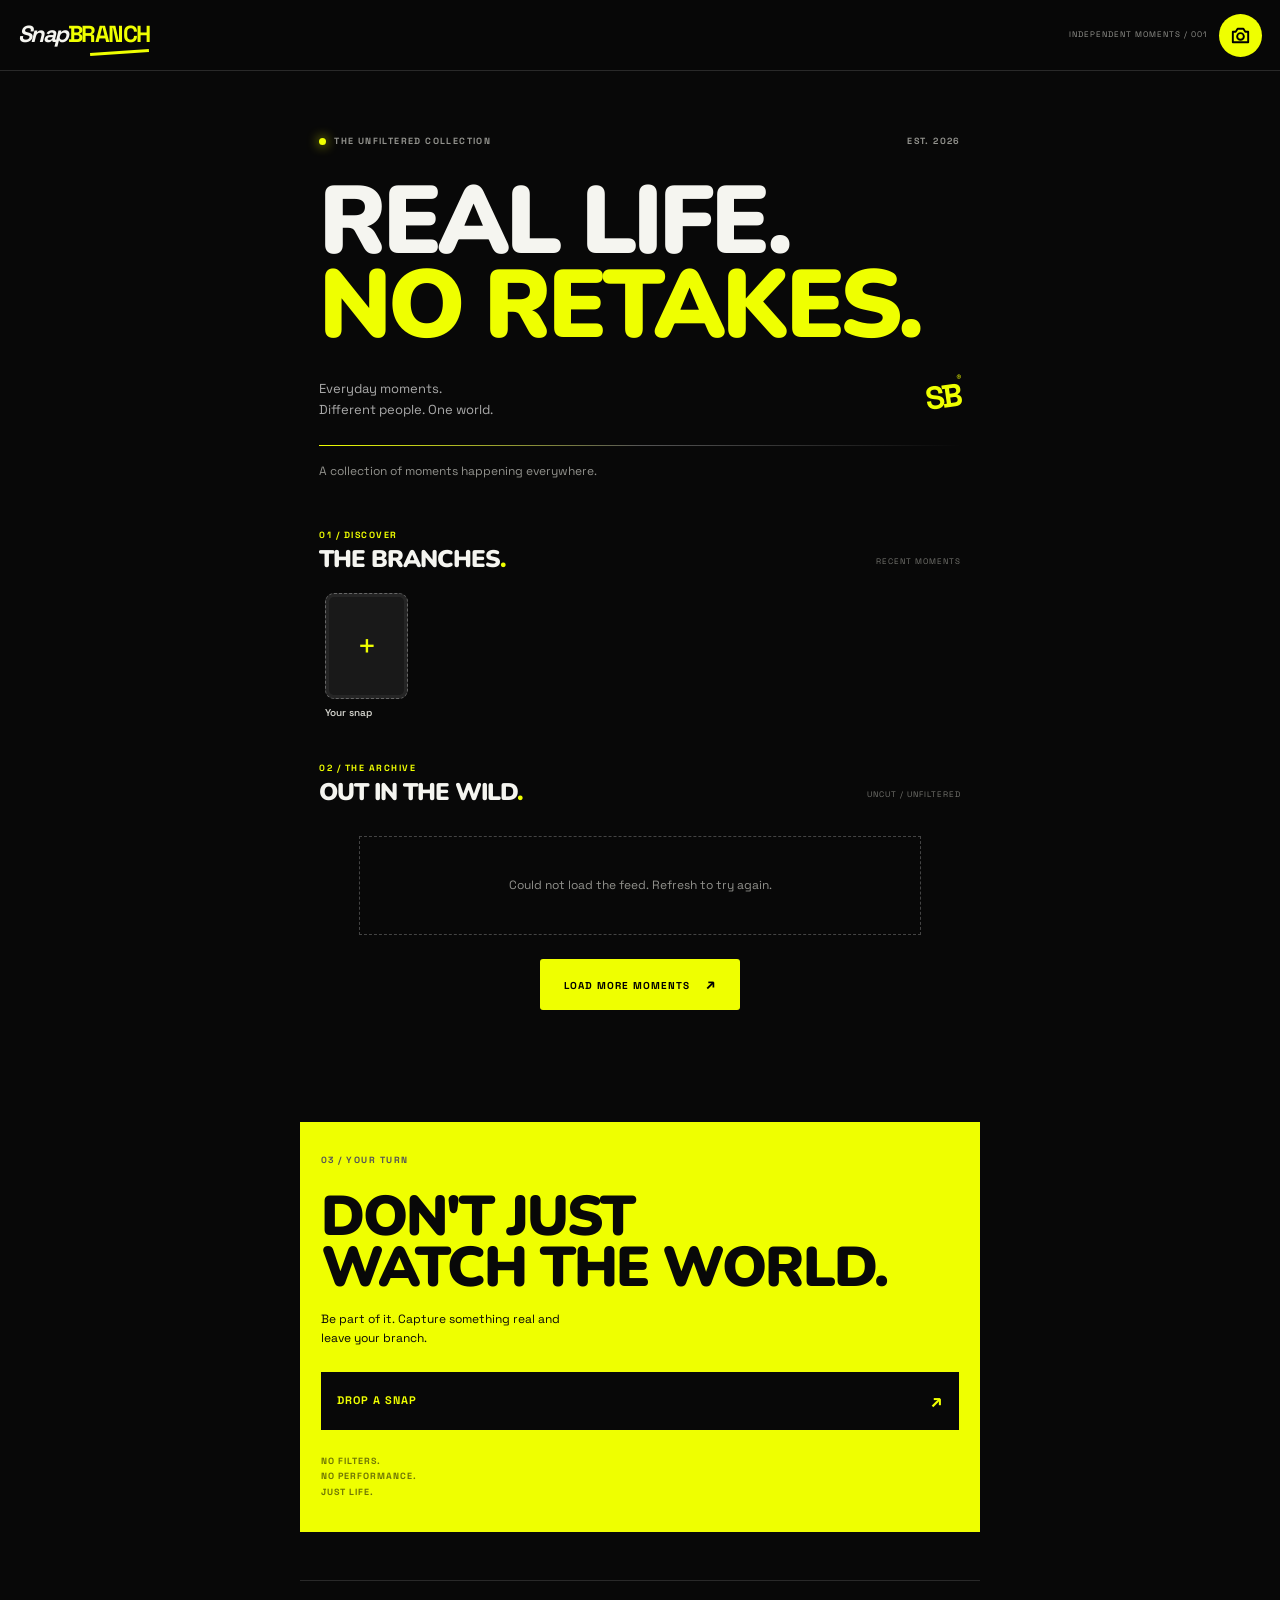
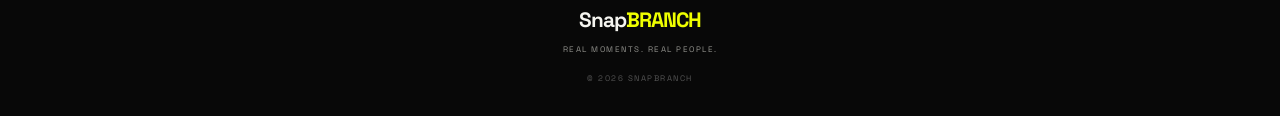
<file: index.html>
<!doctype html>
<html lang="en">
<head>
<meta charset="utf-8">
<meta name="viewport" content="width=device-width, initial-scale=1, viewport-fit=cover">
<meta name="theme-color" content="#080808">
<meta name="description" content="SnapBRANCH — Real moments. Real people. No performance.">
<title>SnapBRANCH — Raw Moments</title>

<link rel="preconnect" href="https://fonts.googleapis.com">
<link rel="preconnect" href="https://fonts.gstatic.com" crossorigin>
<link href="https://fonts.googleapis.com/css2?family=Nunito:wght@800;900&family=Space+Grotesk:wght@400;500;600;700&display=swap" rel="stylesheet">

<link rel="stylesheet" href="style.css">
</head>

<body>

<header class="top">
  <a href="#" class="brand" aria-label="SnapBRANCH home">
    <span>Snap</span><strong>BRANCH</strong><i></i>
  </a>

  <div class="header-right">
    <span class="edition">INDEPENDENT MOMENTS / 001</span>
    <button class="cam-open" id="open" type="button" aria-label="Take a snap">
      <svg width="23" height="23" viewBox="0 0 24 24" fill="none" stroke="currentColor" stroke-width="2" stroke-linecap="round" stroke-linejoin="round">
        <path d="M4 8h3l2-3h6l2 3h3v11H4z"/>
        <circle cx="12" cy="13" r="3.5"/>
      </svg>
    </button>
  </div>
</header>

<section class="hero">
  <div class="hero-kicker">
    <span class="live-dot"></span>
    <span>THE UNFILTERED COLLECTION</span>
    <span class="hero-number">EST. 2026</span>
  </div>

  <h1>REAL LIFE.<br><span>NO RETAKES.</span></h1>

  <div class="hero-bottom">
    <p>Everyday moments.<br>Different people. One world.</p>
    <div class="hero-mark">SB<span>®</span></div>
  </div>

  <div class="hero-line"></div>

  <p class="intro">A collection of moments happening everywhere. <span id="count"></span></p>
</section>

<section class="archive">
  <div class="section-heading">
    <div>
      <span class="section-index">01 / DISCOVER</span>
      <h2>THE BRANCHES<span>.</span></h2>
    </div>
    <span class="section-note">RECENT MOMENTS</span>
  </div>

  <section class="stories" id="stories" aria-label="Recent snaps"></section>
</section>

<main>
  <div class="section-heading feed-heading">
    <div>
      <span class="section-index">02 / THE ARCHIVE</span>
      <h2>OUT IN THE WILD<span>.</span></h2>
    </div>
    <span class="section-note">UNCUT / UNFILTERED</span>
  </div>

  <div class="feed" id="feed"></div>

  <button class="more" id="more" type="button" hidden>LOAD MORE MOMENTS <span>↗</span></button>
</main>

<section class="join">
  <span class="section-index">03 / YOUR TURN</span>
  <h2>DON'T JUST<br>WATCH THE WORLD.</h2>
  <p>Be part of it. Capture something real and leave your branch.</p>
  <button class="join-button" type="button" onclick="document.getElementById('open').click()">
    DROP A SNAP <span>↗</span>
  </button>
  <div class="join-stamp">NO FILTERS.<br>NO PERFORMANCE.<br>JUST LIFE.</div>
</section>

<footer class="footer">
  <div class="footer-brand">Snap<strong>BRANCH</strong></div>
  <span>REAL MOMENTS. REAL PEOPLE.</span>
  <span class="footer-copy">© 2026 SNAPBRANCH</span>
</footer>

<!-- CAMERA -->
<dialog id="composer" class="camfull" aria-label="Take a snap">
  <form id="form" method="dialog">
    <video id="cam" autoplay playsinline muted></video>
    <img id="preview" alt="Your snap" hidden>

    <div class="cam-msg" id="cam-msg">
      <p id="cam-text">Starting camera...</p>
      <button class="send" id="retry" type="button" hidden>TRY AGAIN</button>
    </div>

    <div class="cam-top">
      <button type="button" class="cam-btn" id="cancel" aria-label="Close">✕</button>
      <span class="camera-label">SNAPBRANCH / CAMERA</span>
      <button type="button" class="cam-btn" id="flip" aria-label="Switch camera">↻</button>
    </div>

    <div class="cam-shoot" id="shoot">
      <span class="shoot-label">CAPTURE THE MOMENT</span>
      <button type="button" class="cam-shutter" id="snap" aria-label="Take snap" disabled></button>
    </div>

    <div class="cam-post" id="post" hidden>
      <div class="post-label">READY TO BRANCH OUT?</div>
      <input id="handle" type="text" maxlength="16" autocomplete="off" autocapitalize="none" spellcheck="false" placeholder="Snapchat username" aria-label="Snapchat username">
      <input id="place" type="text" maxlength="60" autocomplete="address-level2" placeholder="Location (optional)" aria-label="Location">
      <p class="err" id="err" role="alert"></p>
      <div class="row">
        <button class="ghost" id="retake" type="button">RETAKE</button>
        <button class="send" id="share" type="submit" disabled>SEND SNAP ↗</button>
      </div>
    </div>
  </form>
</dialog>

<!-- STORY VIEWER -->
<dialog id="view" class="storyview" aria-label="Snap">
  <div class="bar"><i id="fill"></i></div>

  <div class="s-top">
    <div>
      <b id="s-name"></b>
      <span id="s-meta"></span>
    </div>
    <button type="button" class="cam-btn" id="s-close" aria-label="Close">✕</button>
  </div>

  <img id="view-img" alt="">
  <a id="view-add" class="send big" target="_blank" rel="noopener noreferrer" hidden>ADD ON SNAPCHAT ↗</a>

  <button class="tap prev" id="s-prev" type="button" aria-label="Previous"></button>
  <button class="tap next" id="s-next" type="button" aria-label="Next"></button>
</dialog>

<div id="flash" aria-hidden="true"></div>

<script src="script.js"></script>
</body>
</html>
</file>
<file: style.css>
:root{
  --bg:#080808;
  --panel:#111;
  --line:#292929;
  --yellow:#efff00;
  --white:#f5f5f0;
  --mute:#92928d;
}

*{box-sizing:border-box;margin:0}
html{-webkit-text-size-adjust:100%;scroll-behavior:smooth}
body{
  background:var(--bg);
  color:var(--white);
  font:400 15px/1.45 "Space Grotesk",sans-serif;
  padding:0 env(safe-area-inset-right) env(safe-area-inset-bottom) env(safe-area-inset-left);
  overflow-x:hidden;
}
button{font:inherit;color:inherit}
a{color:inherit}
:focus-visible{outline:2px solid var(--yellow);outline-offset:4px}
::selection{background:var(--yellow);color:#000}

/* HEADER */

.top{
  position:sticky;
  top:0;
  z-index:20;
  display:flex;
  justify-content:space-between;
  align-items:center;
  padding:calc(.85rem + env(safe-area-inset-top)) 1.1rem .85rem;
  background:rgba(8,8,8,.94);
  backdrop-filter:blur(18px);
  -webkit-backdrop-filter:blur(18px);
  border-bottom:1px solid var(--line);
}

.brand{
  position:relative;
  display:inline-flex;
  align-items:center;
  text-decoration:none;
  font-size:1.45rem;
  font-weight:900;
  letter-spacing:-1.5px;
  line-height:1;
}
.brand span{font-style:italic}
.brand strong{color:var(--yellow);font-weight:900}
.brand i{
  position:absolute;
  width:45%;
  height:3px;
  background:var(--yellow);
  bottom:-7px;
  right:0;
  transform:rotate(-4deg);
}

.header-right{display:flex;align-items:center;gap:12px}
.edition{
  font-size:8px;
  color:var(--mute);
  letter-spacing:1px;
}
.cam-open{
  width:43px;
  height:43px;
  border-radius:50%;
  border:0;
  background:var(--yellow);
  color:#000;
  display:grid;
  place-items:center;
  cursor:pointer;
  transition:transform .2s;
}
.cam-open:active{transform:scale(.88)}

/* HERO */

.hero{
  padding:2.3rem 1.2rem 1.5rem;
  position:relative;
  overflow:hidden;
}

.hero-kicker{
  display:flex;
  align-items:center;
  gap:8px;
  color:var(--mute);
  font-size:9px;
  font-weight:700;
  letter-spacing:1.4px;
}
.live-dot{
  width:7px;
  height:7px;
  border-radius:50%;
  background:var(--yellow);
  box-shadow:0 0 12px var(--yellow);
}
.hero-number{margin-left:auto}

.hero h1{
  margin-top:2rem;
  font-family:"Nunito",sans-serif;
  font-weight:900;
  font-size:clamp(3.2rem,13vw,5rem);
  line-height:.87;
  letter-spacing:-4px;
}
.hero h1 span{
  color:var(--yellow);
  display:block;
}

.hero-bottom{
  display:flex;
  align-items:flex-end;
  justify-content:space-between;
  margin-top:1.7rem;
}
.hero-bottom p{
  color:#aaa;
  font-size:13px;
  line-height:1.6;
}
.hero-mark{
  font-size:2rem;
  font-weight:900;
  color:var(--yellow);
  letter-spacing:-3px;
  transform:rotate(-8deg);
}
.hero-mark span{font-size:10px;vertical-align:top}

.hero-line{
  height:1px;
  background:linear-gradient(90deg,var(--yellow),#555,transparent);
  margin-top:1.5rem;
}
.intro{
  margin-top:1rem;
  color:var(--mute);
  font-size:12px;
  line-height:1.6;
}

/* SECTION HEADINGS */

.archive,main{width:100%}
.archive{padding-top:1.5rem}

.section-heading{
  display:flex;
  justify-content:space-between;
  align-items:flex-end;
  padding:0 1.2rem 1rem;
  gap:10px;
}
.section-index{
  display:block;
  font-size:9px;
  color:var(--yellow);
  font-weight:700;
  letter-spacing:1.5px;
  margin-bottom:5px;
}
.section-heading h2{
  font-family:"Nunito",sans-serif;
  font-size:1.5rem;
  font-weight:900;
  letter-spacing:-1px;
  line-height:1;
}
.section-heading h2 span{color:var(--yellow)}
.section-note{
  color:#73736e;
  font-size:8px;
  letter-spacing:1px;
  text-align:right;
  white-space:nowrap;
  padding-bottom:3px;
}

/* BRANCHES / RECENT SNAPS */

.stories{
  display:flex;
  gap:12px;
  overflow-x:auto;
  padding:5px 1.2rem 1.5rem;
  scrollbar-width:none;
  scroll-snap-type:x mandatory;
}
.stories::-webkit-scrollbar{display:none}

.story{
  flex:none;
  width:83px;
  text-align:left;
  background:none;
  border:0;
  cursor:pointer;
  scroll-snap-align:start;
}
.ring{
  display:block;
  width:83px;
  height:106px;
  padding:3px;
  background:#292929;
  border:1px solid #444;
  border-radius:9px;
  overflow:hidden;
  transition:border-color .2s,transform .2s;
}
.ring>*{
  display:grid;
  place-items:center;
  width:100%;
  height:100%;
  border-radius:5px;
  object-fit:cover;
  background:#191919;
  font-size:2rem;
  color:var(--yellow);
}
.story:active .ring{transform:scale(.95)}
.story:not(.you) .ring{border-color:var(--yellow)}
.story.you .ring{
  background:#252525;
  border:1px dashed #666;
}
.lbl{
  display:block;
  margin-top:7px;
  font-size:10px;
  font-weight:600;
  color:#d0d0ca;
  overflow:hidden;
  text-overflow:ellipsis;
  white-space:nowrap;
}

/* FEED */

.feed-heading{margin-top:1rem}
.feed{
  width:100%;
  max-width:600px;
  margin:0 auto;
}

.post{
  position:relative;
  margin:0 0 2rem;
  padding-bottom:1.2rem;
  border-bottom:1px solid var(--line);
  animation:appear .45s ease both;
}
@keyframes appear{
  from{opacity:0;transform:translateY(12px)}
  to{opacity:1;transform:translateY(0)}
}

.phead{
  display:flex;
  align-items:center;
  gap:11px;
  padding:0 1.2rem .8rem;
}
.av{
  width:34px;
  height:34px;
  border-radius:7px;
  display:grid;
  place-items:center;
  font-weight:900;
  color:#000;
  flex:none;
  text-transform:uppercase;
  font-size:13px;
}
.who{min-width:0;flex:1}
.who b{
  display:block;
  font-size:12px;
  font-weight:700;
  overflow:hidden;
  text-overflow:ellipsis;
  white-space:nowrap;
}
.who span{
  display:block;
  color:var(--mute);
  font-size:10px;
  overflow:hidden;
  text-overflow:ellipsis;
  white-space:nowrap;
}
.phead time{
  color:var(--mute);
  font-size:10px;
  flex:none;
}

.post img{
  display:block;
  width:100%;
  aspect-ratio:4/5;
  object-fit:cover;
  background:var(--panel);
  cursor:pointer;
}

.snapadd{
  display:flex;
  justify-content:space-between;
  align-items:center;
  margin:.75rem 1.2rem 0;
  padding:.85rem 1rem;
  border:1px solid #41413b;
  border-radius:4px;
  background:transparent;
  color:var(--yellow);
  font-size:11px;
  font-weight:700;
  letter-spacing:.3px;
  text-decoration:none;
  transition:background .2s,color .2s;
}
.snapadd:after{content:"↗";font-size:16px}
.snapadd:active{background:var(--yellow);color:#000}

/* LOADING AND EMPTY STATES */

.sk{
  margin:1rem 1.2rem;
  aspect-ratio:4/5;
  background:linear-gradient(100deg,#111 30%,#242424 50%,#111 70%) 0 0/250% 100%;
  animation:sh 1.4s linear infinite;
}
@keyframes sh{to{background-position:-250% 0}}

.empty{
  margin:1rem 1.2rem;
  padding:2.5rem 1rem;
  border:1px dashed #444;
  text-align:center;
  color:var(--mute);
  font-size:12px;
}

.more{
  display:block;
  margin:1.5rem auto 3rem;
  background:var(--yellow);
  color:#000;
  border:0;
  border-radius:3px;
  padding:.9rem 1.5rem;
  font-size:10px;
  font-weight:900;
  letter-spacing:1px;
  cursor:pointer;
}
.more span{margin-left:12px;font-size:15px}
.more:disabled{opacity:.4}
main{padding-bottom:2rem}

/* JOIN SECTION */

.join{
  position:relative;
  overflow:hidden;
  margin:1rem 1.2rem 2.5rem;
  padding:2rem 1.3rem;
  background:var(--yellow);
  color:#080808;
}
.join .section-index{color:#555}
.join h2{
  font-family:"Nunito",sans-serif;
  font-weight:900;
  font-size:clamp(2.2rem,10vw,3.5rem);
  line-height:.92;
  letter-spacing:-2px;
  margin:1.5rem 0 1rem;
}
.join>p{
  max-width:240px;
  font-size:12px;
  line-height:1.6;
}
.join-button{
  display:flex;
  align-items:center;
  justify-content:space-between;
  width:100%;
  margin-top:1.5rem;
  padding:1rem;
  background:#080808;
  color:var(--yellow);
  border:0;
  font-size:11px;
  font-weight:900;
  letter-spacing:1px;
  cursor:pointer;
}
.join-button span{font-size:18px}
.join-stamp{
  margin-top:1.5rem;
  font-size:9px;
  line-height:1.7;
  font-weight:900;
  letter-spacing:1px;
  opacity:.55;
}

/* FOOTER */

.footer{
  display:flex;
  flex-direction:column;
  align-items:center;
  gap:9px;
  padding:1.5rem 1rem calc(2rem + env(safe-area-inset-bottom));
  border-top:1px solid var(--line);
  text-align:center;
}
.footer-brand{
  font-size:1.3rem;
  font-weight:900;
  letter-spacing:-1px;
}
.footer-brand strong{color:var(--yellow)}
.footer>span{
  font-size:8px;
  letter-spacing:1.5px;
  color:var(--mute);
}
.footer .footer-copy{margin-top:8px;color:#555}

/* SHARED BUTTONS */

.cam-btn{
  width:44px;
  height:44px;
  border-radius:50%;
  border:1px solid rgba(255,255,255,.25);
  font-size:1.2rem;
  line-height:1;
  cursor:pointer;
  background:rgba(0,0,0,.5);
  color:#fff;
  backdrop-filter:blur(10px);
  -webkit-backdrop-filter:blur(10px);
}
.send{
  display:inline-flex;
  justify-content:center;
  align-items:center;
  border:0;
  border-radius:3px;
  background:var(--yellow);
  color:#000;
  font-weight:900;
  font-size:11px;
  letter-spacing:.5px;
  padding:.9rem 1.4rem;
  cursor:pointer;
  text-decoration:none;
}
.send:disabled{opacity:.35;cursor:not-allowed}
.ghost{
  background:transparent;
  border:1px solid rgba(255,255,255,.3);
  font-size:11px;
  font-weight:800;
  letter-spacing:1px;
  padding:.9rem 1.2rem;
  cursor:pointer;
}
dialog{border:0;padding:0;color:#fff}
dialog::backdrop{background:#000}

/* CAMERA */

.camfull{
  width:100%;
  max-width:none;
  height:100dvh;
  max-height:none;
  margin:0;
  inset:0;
  background:#000;
  overflow:hidden;
}
.camfull form{position:relative;width:100%;height:100%}
.camfull video,.camfull img{
  position:absolute;
  inset:0;
  width:100%;
  height:100%;
  object-fit:cover;
}
.camfull video.mirror{transform:scaleX(-1)}
.cam-msg{
  position:absolute;
  inset:0;
  display:grid;
  place-content:center;
  justify-items:center;
  gap:1rem;
  text-align:center;
  padding:2rem;
  color:#ddd;
  font-size:13px;
  font-weight:700;
}
.cam-msg[hidden],.cam-msg:has(#cam-text[hidden]){display:none}
.cam-top{
  position:absolute;
  top:0;
  left:0;
  right:0;
  display:flex;
  justify-content:space-between;
  align-items:center;
  padding:calc(1rem + env(safe-area-inset-top)) 1rem 0;
}
.camera-label{
  font-size:9px;
  font-weight:700;
  letter-spacing:2px;
  text-shadow:0 1px 5px #000;
}
.cam-shoot{
  position:absolute;
  left:0;
  right:0;
  bottom:calc(2rem + env(safe-area-inset-bottom));
  display:grid;
  justify-items:center;
  gap:1rem;
}
.shoot-label{
  font-size:9px;
  font-weight:800;
  letter-spacing:2px;
  text-shadow:0 1px 5px #000;
}
.cam-shutter{
  width:82px;
  height:82px;
  border-radius:50%;
  border:5px solid var(--yellow);
  background:rgba(0,0,0,.25);
  box-shadow:0 0 0 5px rgba(0,0,0,.4);
  cursor:pointer;
  transition:transform .1s;
}
.cam-shutter:active:not(:disabled){
  transform:scale(.88);
  background:var(--yellow);
}
.cam-shutter:disabled{opacity:.35}

.cam-post{
  position:absolute;
  left:0;
  right:0;
  bottom:0;
  display:grid;
  gap:.7rem;
  padding:3rem 1rem calc(1.2rem + env(safe-area-inset-bottom));
  background:linear-gradient(transparent,rgba(0,0,0,.94) 35%);
}
.cam-post[hidden],.cam-shoot[hidden]{display:none}
.post-label{
  color:var(--yellow);
  font-size:10px;
  font-weight:900;
  letter-spacing:1.5px;
}
.cam-post input{
  width:100%;
  font:inherit;
  font-size:16px;
  color:#fff;
  background:rgba(0,0,0,.55);
  border:1px solid rgba(255,255,255,.3);
  border-radius:3px;
  padding:.95rem 1rem;
}
.cam-post input::placeholder{color:#aaa}
.cam-post input:focus-visible{border-color:var(--yellow);outline:0}
.err{color:#ff8a93;min-height:1.2em;font-size:12px}
.row{display:flex;justify-content:space-between;align-items:center;gap:12px}
.row button{flex:1}

/* STORY VIEWER */

.storyview{
  width:100%;
  max-width:none;
  height:100dvh;
  max-height:none;
  margin:0;
  inset:0;
  background:#000;
  overflow:hidden;
}
.storyview[open]{animation:fade .25s ease-out}
@keyframes fade{from{opacity:0;transform:scale(.98)}}
.storyview img{
  position:absolute;
  inset:0;
  width:100%;
  height:100%;
  object-fit:contain;
}
.bar{
  position:absolute;
  z-index:3;
  top:calc(.6rem + env(safe-area-inset-top));
  left:.8rem;
  right:.8rem;
  height:3px;
  border-radius:2px;
  background:rgba(255,255,255,.3);
  overflow:hidden;
}
.bar i{display:block;height:100%;width:0;background:var(--yellow)}
@keyframes prog{from{width:0}to{width:100%}}
.s-top{
  position:absolute;
  z-index:3;
  top:calc(1.2rem + env(safe-area-inset-top));
  left:1rem;
  right:1rem;
  display:flex;
  justify-content:space-between;
  align-items:center;
  text-shadow:0 1px 6px rgba(0,0,0,.7);
}
.s-top b{display:block;font-weight:800;font-size:13px}
.s-top span{color:#ddd;font-size:11px}
.tap{
  position:absolute;
  z-index:2;
  top:0;
  bottom:0;
  border:0;
  background:none;
  cursor:pointer;
}
.tap.prev{left:0;width:35%}
.tap.next{right:0;width:65%}
.send.big{
  position:absolute;
  z-index:4;
  left:50%;
  bottom:calc(1.5rem + env(safe-area-inset-bottom));
  transform:translateX(-50%);
  white-space:nowrap;
}

/* CAMERA FLASH */

#flash{
  position:fixed;
  inset:0;
  background:#fff;
  opacity:0;
  pointer-events:none;
  z-index:99;
}
#flash.go{animation:flash .45s ease-out}
@keyframes flash{0%{opacity:.9}100%{opacity:0}}

/* LARGER SCREENS */

@media(min-width:600px){
  .hero,.archive,.feed-heading,.join,.footer{max-width:680px;margin-left:auto;margin-right:auto}
  .hero{padding-top:4rem}
  .hero h1{font-size:6rem}
  .feed{max-width:600px}
  .post img{max-height:750px}
  .stories{max-width:680px}
  .join{margin-top:2rem;margin-bottom:3rem}
}

@media(prefers-reduced-motion:reduce){
  html{scroll-behavior:auto}
  .sk,.storyview[open],#flash.go,.post{animation:none}
  *{transition:none!important}
}
</file>
